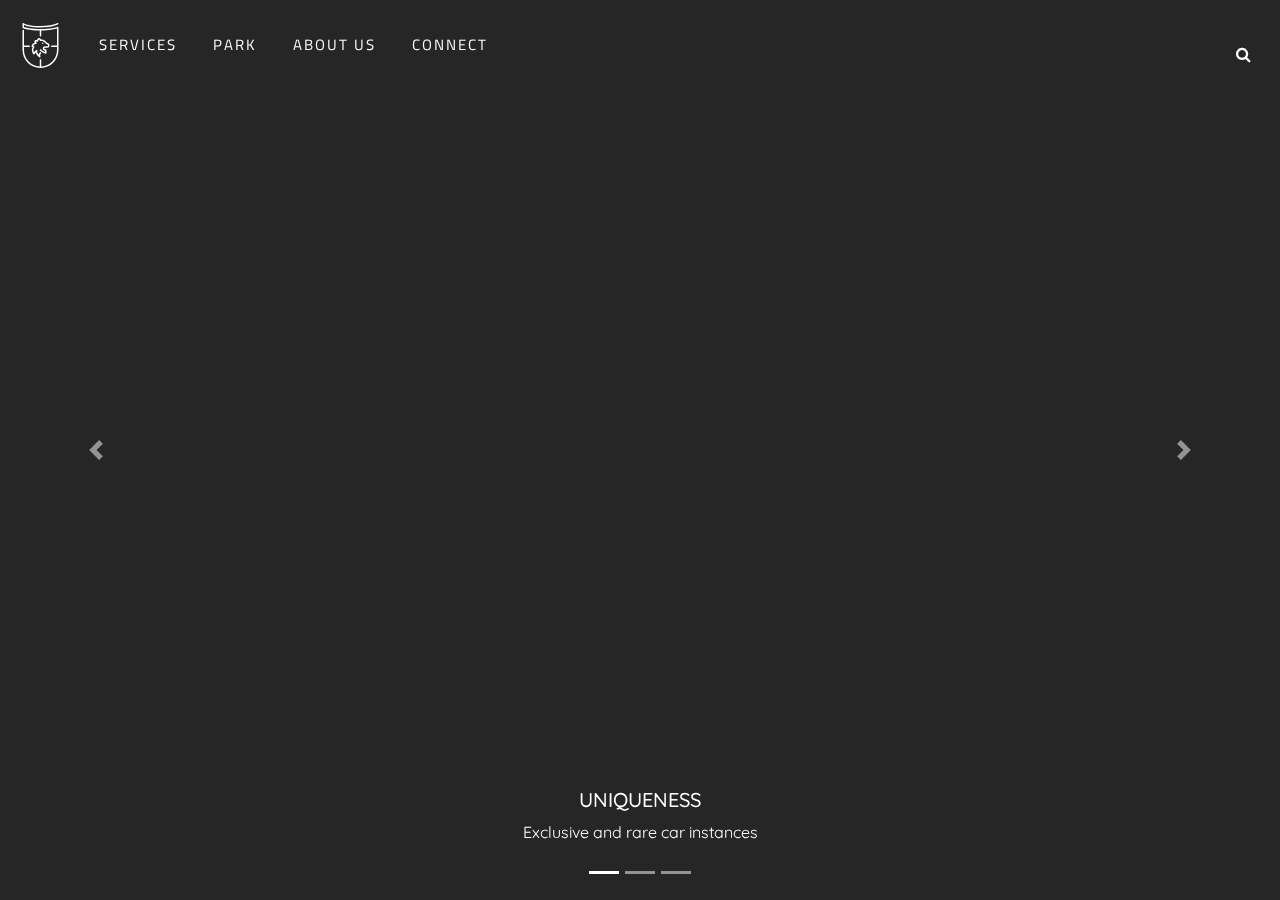
<file: index.html>
<!DOCTYPE html>
<html>
<head>
	
	<link rel="shotcut icon" href="page-icon2.ico" type="image/x-icon">

	<link href="https://stackpath.bootstrapcdn.com/font-awesome/4.7.0/css/font-awesome.min.css" rel="stylesheet">

	<script src="https://code.jquery.com/jquery-3.3.1.slim.min.js"></script>

	<script src="https://cdnjs.cloudflare.com/ajax/libs/popper.js/1.14.6/umd/popper.min.js"></script>

	<link rel="stylesheet" href="https://stackpath.bootstrapcdn.com/bootstrap/4.2.1/css/bootstrap.min.css">

	<script src="https://stackpath.bootstrapcdn.com/bootstrap/4.2.1/js/bootstrap.min.js"></script>

	<link rel="stylesheet" type="text/css" href="style.css">

	<meta charset="utf-8">

	<meta name="viwport" content="width=device-width">

	<script>
		
 	</script>

	<title>Get Started</title>
</head>
<body>
	<div class="top-head">
		<embed src="shield.svg"></embed>
		<ul>
			<a href="serv.index.html"><li>Services</li></a>
			<a href="park.index.html"><li>Park</li></a>
			<a href="about.index.html"><li>About us</li></a>
			<a href="conn.index.html"><li>Connect</li></a>
		</ul>
	</div>
	<div class="top-head-search">
	<form>
		<div class="search-box">
			<input type="text" class="search-txt" placeholder="Type to search">
			<a href="#"><div class="search-btn">
				<i class="fa fa-search"></i>
			</div></a>
		</div>
	</form>
	</div>
	<div class="slider">
	 <div id="carouselExampleIndicators" class="carousel slide" data-ride="carousel">
	  <ol class="carousel-indicators">
	    <li data-target="#carouselExampleIndicators" data-slide-to="0" class="active"></li>
	    <li data-target="#carouselExampleIndicators" data-slide-to="1"></li>
	    <li data-target="#carouselExampleIndicators" data-slide-to="2"></li>
	  </ol>
	  <div class="carousel-inner">
	    <div class="carousel-item active">
	      <div class="d-block w-100 photo1">
	      </div>
	    <div class="carousel-caption d-none d-md-block">
		   <h5>uniqueness</h5>
		   <p>Exclusive and rare car instances</p>
		</div>
	    </div>
	    <div class="carousel-item">
	      <div class="d-block w-100 photo2">
	      </div>
	      <div class="carousel-caption d-none d-md-block">
		   <h5>quality</h5>
		   <p>Fast service and reliable guarantees</p>
		</div>
	    </div>
	    <div class="carousel-item">
	      <div class="d-block w-100 photo3">
	      </div>
	      <div class="carousel-caption d-none d-md-block">
		   <h5>wide range</h5>
		   <p>The biggest car park in the United States of America</p>
		</div>
	    </div>
	  </div>
	  <a class="carousel-control-prev" href="#carouselExampleIndicators" role="button" data-slide="prev">
	    <span class="carousel-control-prev-icon" aria-hidden="true"></span>
	    <span class="sr-only">Previous</span>
	  </a>
	  <a class="carousel-control-next" href="#carouselExampleIndicators" role="button" data-slide="next">
	    <span class="carousel-control-next-icon" aria-hidden="true"></span>
	    <span class="sr-only">Next</span>
	  </a>
	</div>
</div>
</body>
</html>
</file>
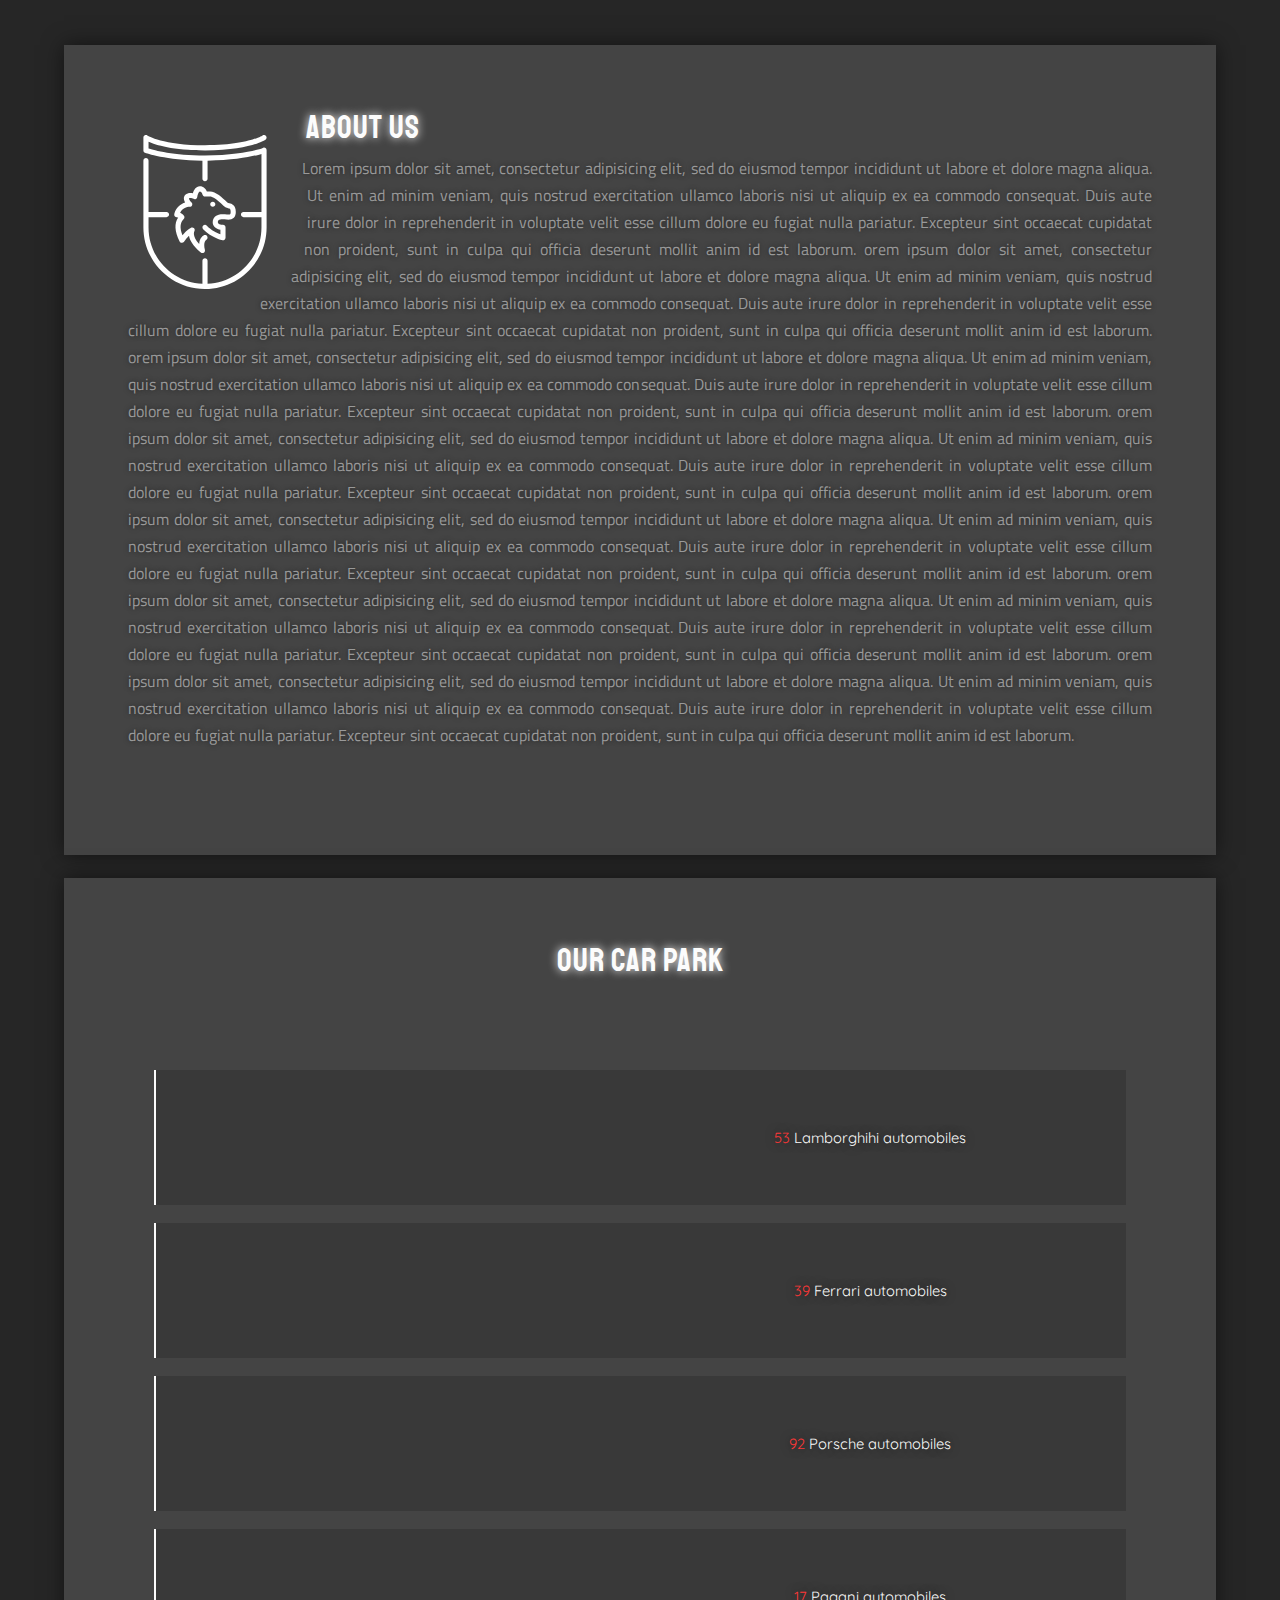
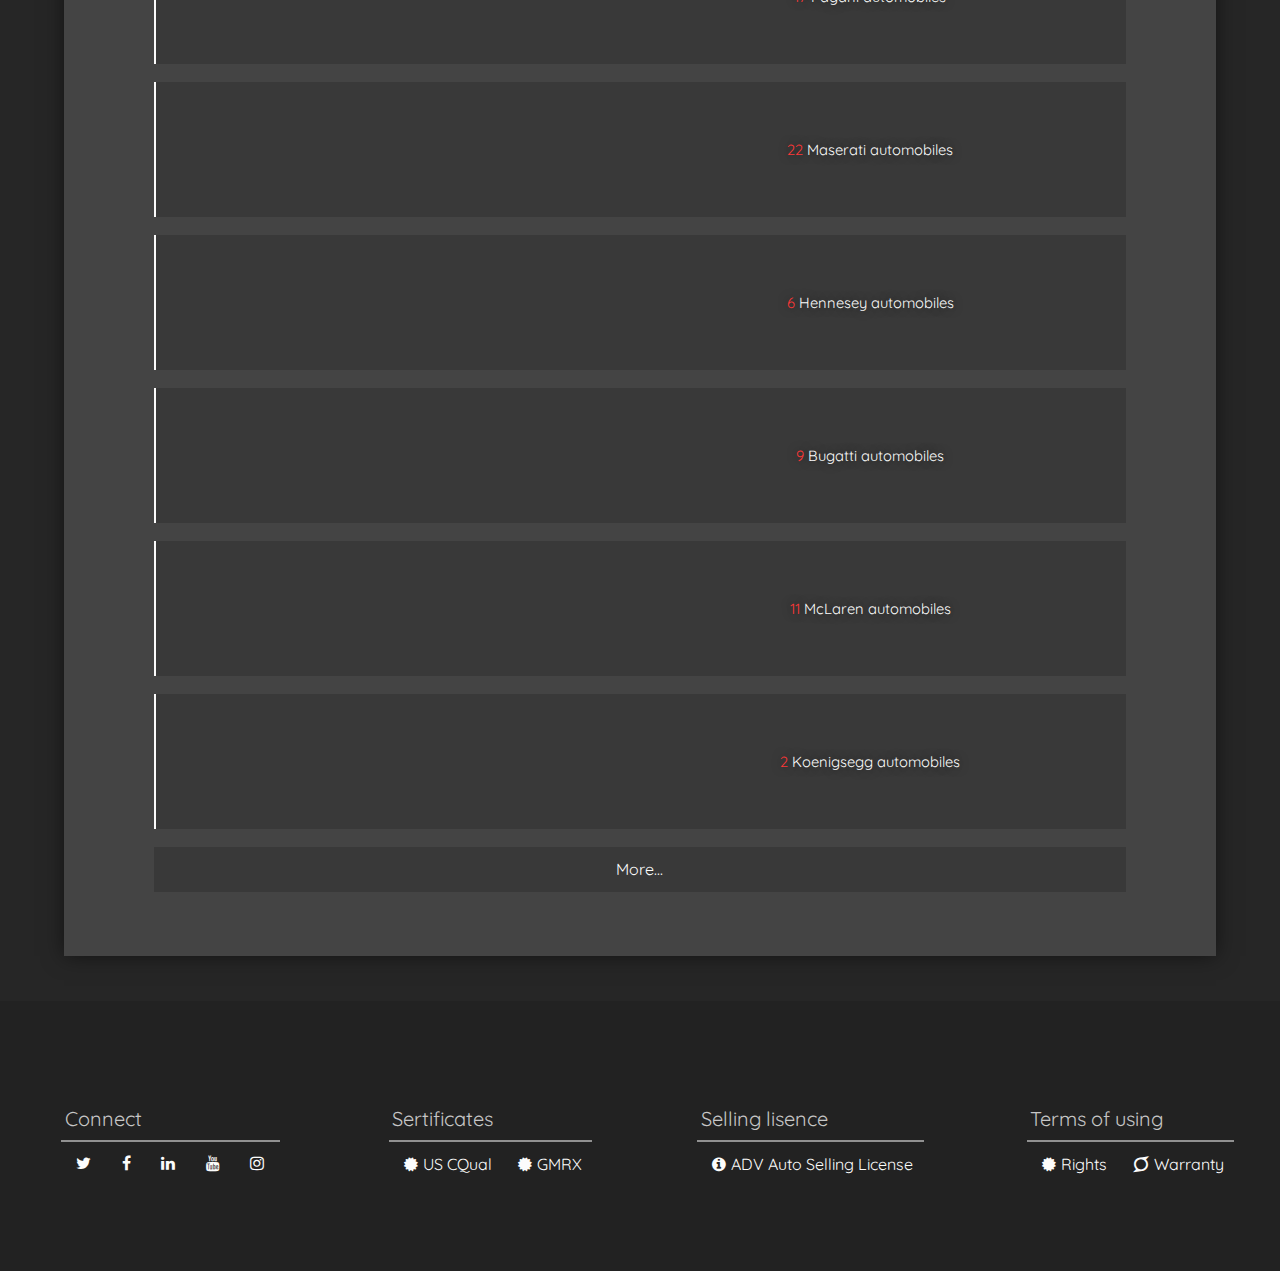
<file: about.index.html>
<!DOCTYPE html>
<html>
<head>
	
	<link rel="shotcut icon" href="page-icon2.ico" type="image/x-icon">

	<link href="https://stackpath.bootstrapcdn.com/font-awesome/4.7.0/css/font-awesome.min.css" rel="stylesheet">

	<script src="https://code.jquery.com/jquery-3.3.1.slim.min.js"></script>

	<script src="https://cdnjs.cloudflare.com/ajax/libs/popper.js/1.14.6/umd/popper.min.js"></script>

	<link rel="stylesheet" href="https://stackpath.bootstrapcdn.com/bootstrap/4.2.1/css/bootstrap.min.css">

	<script src="https://stackpath.bootstrapcdn.com/bootstrap/4.2.1/js/bootstrap.min.js"></script>

	<link rel="stylesheet" type="text/css" href="style.css">

	<meta charset="utf-8">

	<meta name="viwport" content="width=device-width">

	<script>
		
 	</script>

	<title>About Us</title>
</head>
<body>
	<div class="info-content-container">
		<div class="info-content">
			<embed src="shield.svg">
				<h2>About us</h2>
				<article>Lorem ipsum dolor sit amet, consectetur adipisicing elit, sed do eiusmod
				tempor incididunt ut labore et dolore magna aliqua. Ut enim ad minim veniam,
				quis nostrud exercitation ullamco laboris nisi ut aliquip ex ea commodo
				consequat. Duis aute irure dolor in reprehenderit in voluptate velit esse
				cillum dolore eu fugiat nulla pariatur. Excepteur sint occaecat cupidatat non
				proident, sunt in culpa qui officia deserunt mollit anim id est laborum.
			orem ipsum dolor sit amet, consectetur adipisicing elit, sed do eiusmod
				tempor incididunt ut labore et dolore magna aliqua. Ut enim ad minim veniam,
				quis nostrud exercitation ullamco laboris nisi ut aliquip ex ea commodo
				consequat. Duis aute irure dolor in reprehenderit in voluptate velit esse
				cillum dolore eu fugiat nulla pariatur. Excepteur sint occaecat cupidatat non
				proident, sunt in culpa qui officia deserunt mollit anim id est laborum.
			orem ipsum dolor sit amet, consectetur adipisicing elit, sed do eiusmod
				tempor incididunt ut labore et dolore magna aliqua. Ut enim ad minim veniam,
				quis nostrud exercitation ullamco laboris nisi ut aliquip ex ea commodo
				consequat. Duis aute irure dolor in reprehenderit in voluptate velit esse
				cillum dolore eu fugiat nulla pariatur. Excepteur sint occaecat cupidatat non
				proident, sunt in culpa qui officia deserunt mollit anim id est laborum.
			orem ipsum dolor sit amet, consectetur adipisicing elit, sed do eiusmod
				tempor incididunt ut labore et dolore magna aliqua. Ut enim ad minim veniam,
				quis nostrud exercitation ullamco laboris nisi ut aliquip ex ea commodo
				consequat. Duis aute irure dolor in reprehenderit in voluptate velit esse
				cillum dolore eu fugiat nulla pariatur. Excepteur sint occaecat cupidatat non
				proident, sunt in culpa qui officia deserunt mollit anim id est laborum.
			orem ipsum dolor sit amet, consectetur adipisicing elit, sed do eiusmod
				tempor incididunt ut labore et dolore magna aliqua. Ut enim ad minim veniam,
				quis nostrud exercitation ullamco laboris nisi ut aliquip ex ea commodo
				consequat. Duis aute irure dolor in reprehenderit in voluptate velit esse
				cillum dolore eu fugiat nulla pariatur. Excepteur sint occaecat cupidatat non
				proident, sunt in culpa qui officia deserunt mollit anim id est laborum.
			orem ipsum dolor sit amet, consectetur adipisicing elit, sed do eiusmod
				tempor incididunt ut labore et dolore magna aliqua. Ut enim ad minim veniam,
				quis nostrud exercitation ullamco laboris nisi ut aliquip ex ea commodo
				consequat. Duis aute irure dolor in reprehenderit in voluptate velit esse
				cillum dolore eu fugiat nulla pariatur. Excepteur sint occaecat cupidatat non
				proident, sunt in culpa qui officia deserunt mollit anim id est laborum.
			orem ipsum dolor sit amet, consectetur adipisicing elit, sed do eiusmod
				tempor incididunt ut labore et dolore magna aliqua. Ut enim ad minim veniam,
				quis nostrud exercitation ullamco laboris nisi ut aliquip ex ea commodo
				consequat. Duis aute irure dolor in reprehenderit in voluptate velit esse
				cillum dolore eu fugiat nulla pariatur. Excepteur sint occaecat cupidatat non
				proident, sunt in culpa qui officia deserunt mollit anim id est laborum.</article>
		</div>
		<div class="info-content2">
			<h2>Our car park</h2>
			<div class="brand-card first-brand-card">
				<div class="inner-brand-car">
					<div class="emblem first-emblem"></div>
					<div class="phrase">
						<span class="amount">53</span>
						<span class="words">Lamborghihi automobiles</span>
					</div>
				</div>
			</div>
			<div class="brand-card">
				<div class="inner-brand-car">
					<div class="emblem second-emblem"></div>
					<div class="phrase">
					<span class="amount">39</span>
						<span class="words">Ferrari automobiles</span>
					</div>
				</div>
			</div>
			<div class="brand-card">
				<div class="inner-brand-car">
					<div class="emblem third-emblem"></div>
					<div class="phrase">
						<span class="amount">92</span>
						<span class="words">Porsche automobiles</span>
					</div>
				</div>
			</div>
			<div class="brand-card">
				<div class="inner-brand-car">
					<div class="emblem fourth-emblem"></div>
					<div class="phrase">
						<span class="amount">17</span>
						<span class="words">Pagani automobiles</span>
					</div>
				</div>
			</div>
			<div class="brand-card">
				<div class="inner-brand-car">
					<div class="emblem fifth-emblem"></div>
					<div class="phrase">
						<span class="amount">22</span>
						<span class="words">Maserati automobiles</span>
					</div>
				</div>
			</div>
			<div class="brand-card">
				<div class="inner-brand-car">
					<div class="emblem sixth-emblem"></div>
					<div class="phrase">
						<span class="amount">6</span>
						<span class="words">Hennesey automobiles</span>
					</div>
				</div>
			</div>
			<div class="brand-card">
				<div class="inner-brand-car">
					<div class="emblem seventh-emblem"></div>
					<div class="phrase">
						<span class="amount">9</span>
						<span class="words">Bugatti automobiles</span>
					</div>
				</div>
			</div>
			<div class="brand-card">
				<div class="inner-brand-car">
					<div class="emblem eighth-emblem"></div>
					<div class="phrase">
						<span class="amount">11</span>
						<span class="words">McLaren automobiles</span>
					</div>
				</div>
			</div>
			<div class="brand-card">
				<div class="inner-brand-car">
					<div class="emblem nineth-emblem"></div>
					<div class="phrase">
						<span class="amount">2</span>
						<span class="words">Koenigsegg automobiles</span>
					</div>
				</div>
			</div>
			<div class="view-more-brands">
				More...
			</div>
		</div>
	</div>
	<div class="footer">
		<div class="first-section">
			<div class="inner-section">
				<h5>Connect</h5>
				<ul>
					<li><i class="fa fa-twitter"></i></li>
					<li><i class="fa fa-facebook"></i></li>
					<li><i class="fa fa-linkedin"></i></li>
					<li><i class="fa fa-youtube"></i></li>
					<li><i class="fa fa-instagram"></i></li>
				</ul>
			</div>
		</div>
		<div class="second-section">
			<div class="inner-section">
				<h5>Sertificates</h5>
				<ul>
					<li><i class="fa fa-certificate"></i><span>US CQual</span></li>
					<li><i class="fa fa-certificate"></i><span>GMRX</span></li>
				</ul>
			</div>
		</div>
		<div class="third-section">
			<div class="inner-section">
				<h5>Selling lisence</h5>
				<ul>
					<li><i class="fa fa-info-circle"></i><span>ADV Auto Selling License</span></li>
				</ul>
			</div>
		</div>
		<div class="fourth-section">
			<div class="inner-section">
				<h5>Terms of using</h5>
				<ul>
					<li><i class="fa fa-certificate"></i><span>Rights</span></li>
					<li><i class="fa fa-superpowers"></i><span>Warranty</span></li>
				</ul>
			</div>
		</div>
	</div>
</body>
</html>
</file>
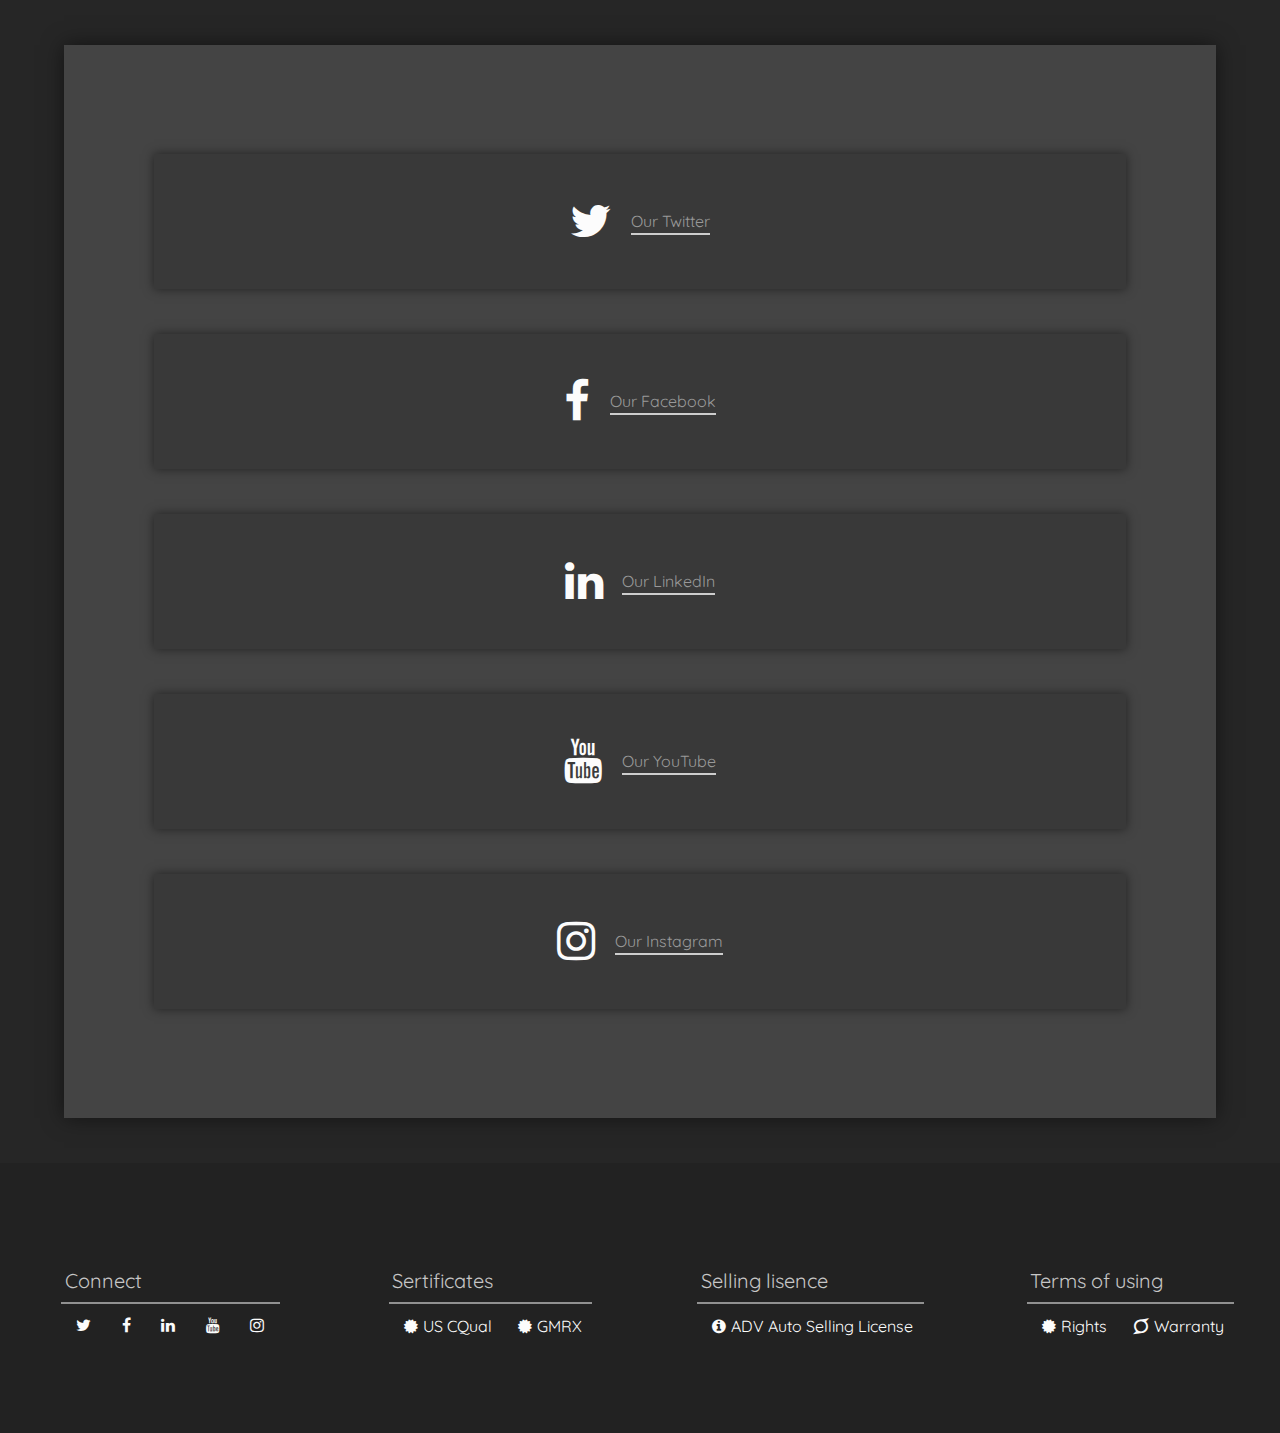
<file: conn.index.html>
<!DOCTYPE html>
<html>
<head>
		
	<link rel="shotcut icon" href="page-icon2.ico" type="image/x-icon">

	<link href="https://stackpath.bootstrapcdn.com/font-awesome/4.7.0/css/font-awesome.min.css" rel="stylesheet">

	<script src="https://code.jquery.com/jquery-3.3.1.slim.min.js"></script>

	<script src="https://cdnjs.cloudflare.com/ajax/libs/popper.js/1.14.6/umd/popper.min.js"></script>

	<link rel="stylesheet" href="https://stackpath.bootstrapcdn.com/bootstrap/4.2.1/css/bootstrap.min.css">

	<script src="https://stackpath.bootstrapcdn.com/bootstrap/4.2.1/js/bootstrap.min.js"></script>

	<link rel="stylesheet" type="text/css" href="style.css">

	<meta charset="utf-8">

	<meta name="viwport" content="width=device-width">

	<script>
		
 	</script>

	<title>Connect</title>
</head>
<body>
	<div class="contacts-content-container">
		<div class="contacts-content">
			<div class="contact-card">
				<i class="fa fa-twitter"></i>
				<span>Our Twitter</span>
			</div>
			<div class="contact-card">
				<i class="fa fa-facebook"></i>
				<span>Our Facebook</span>
			</div>
			<div class="contact-card">
				<i class="fa fa-linkedin"></i>
				<span>Our LinkedIn</span>
			</div>
			<div class="contact-card">
				<i class="fa fa-youtube"></i>
				<span>Our YouTube</span>
			</div>
			<div class="contact-card contact-card-last">
				<i class="fa fa-instagram"></i>
				<span>Our Instagram</span>
			</div>
		</div>
	</div>
	<div class="footer">
		<div class="first-section">
			<div class="inner-section">
				<h5>Connect</h5>
				<ul>
					<li><i class="fa fa-twitter"></i></li>
					<li><i class="fa fa-facebook"></i></li>
					<li><i class="fa fa-linkedin"></i></li>
					<li><i class="fa fa-youtube"></i></li>
					<li><i class="fa fa-instagram"></i></li>
				</ul>
			</div>
		</div>
		<div class="second-section">
			<div class="inner-section">
				<h5>Sertificates</h5>
				<ul>
					<li><i class="fa fa-certificate"></i><span>US CQual</span></li>
					<li><i class="fa fa-certificate"></i><span>GMRX</span></li>
				</ul>
			</div>
		</div>
		<div class="third-section">
			<div class="inner-section">
				<h5>Selling lisence</h5>
				<ul>
					<li><i class="fa fa-info-circle"></i><span>ADV Auto Selling License</span></li>
				</ul>
			</div>
		</div>
		<div class="fourth-section">
			<div class="inner-section">
				<h5>Terms of using</h5>
				<ul>
					<li><i class="fa fa-certificate"></i><span>Rights</span></li>
					<li><i class="fa fa-superpowers"></i><span>Warranty</span></li>
				</ul>
			</div>
		</div>
	</div>
</body>
</html>
</file>
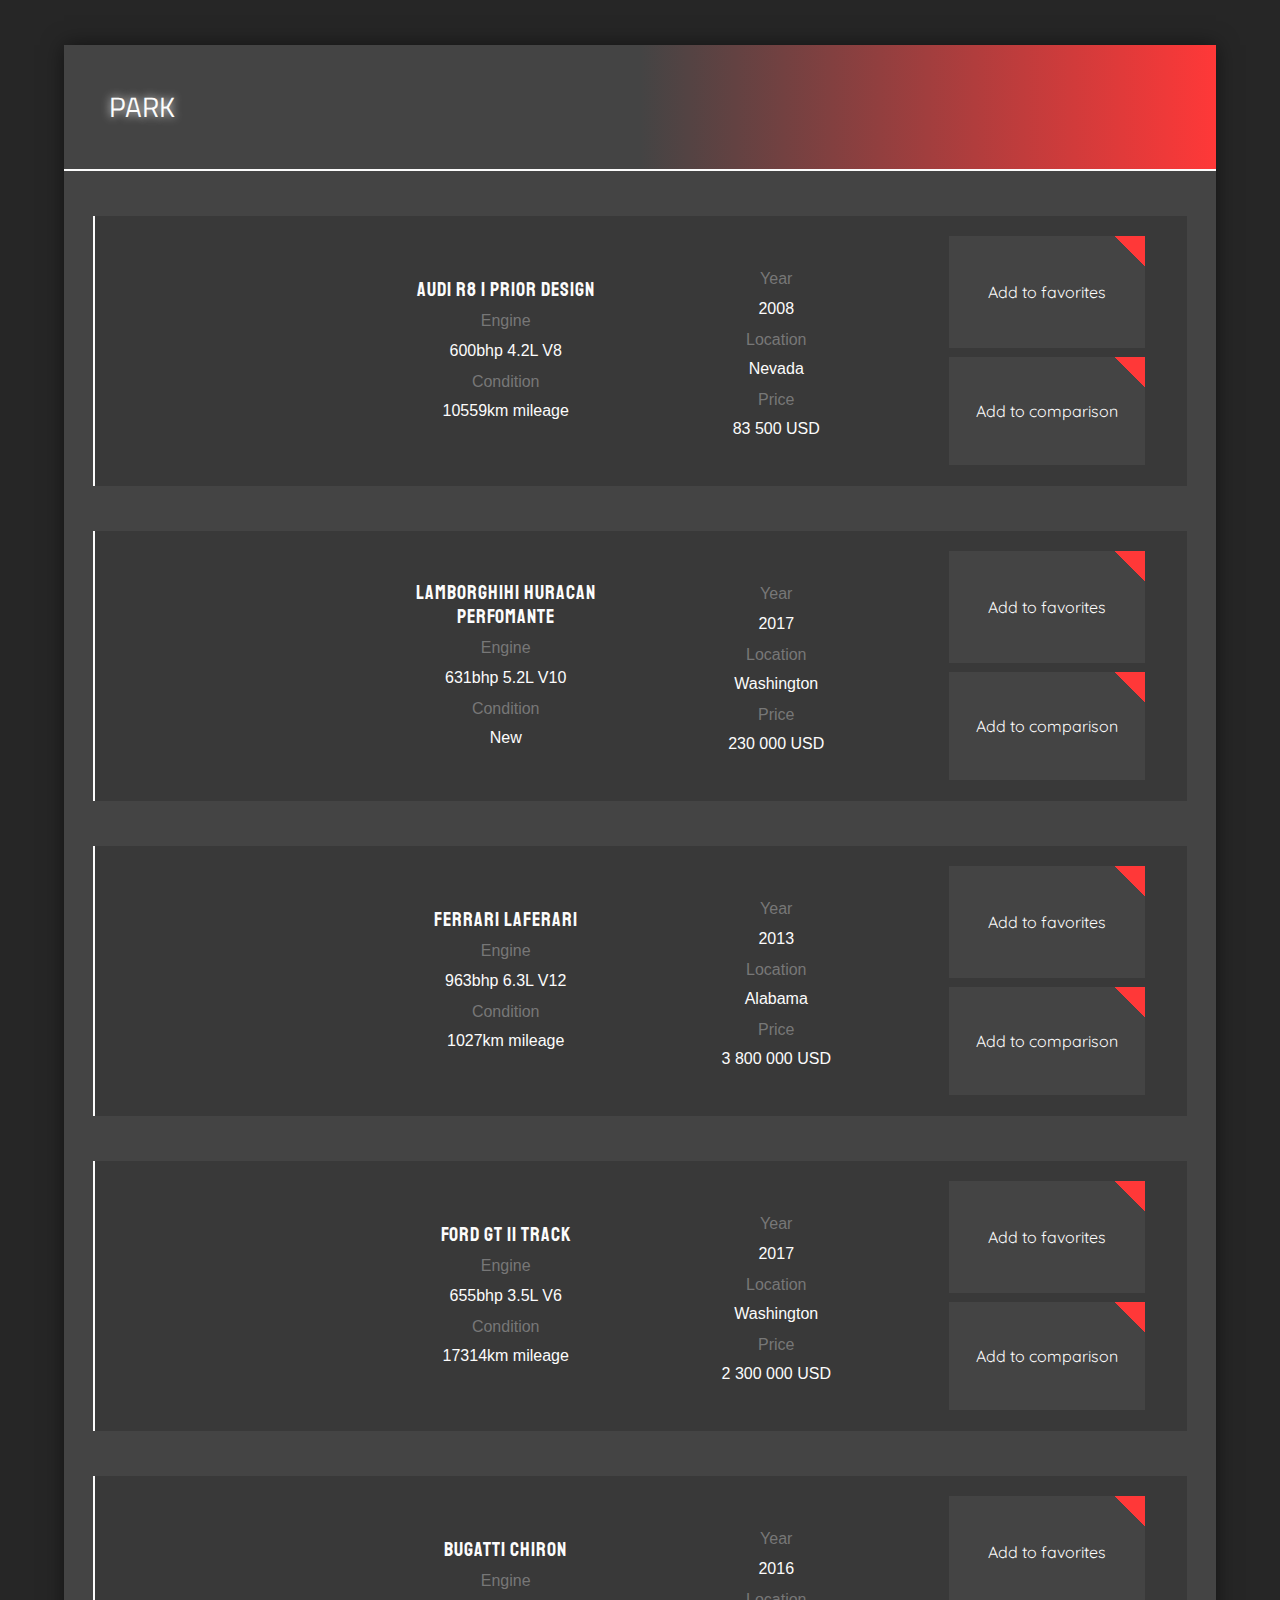
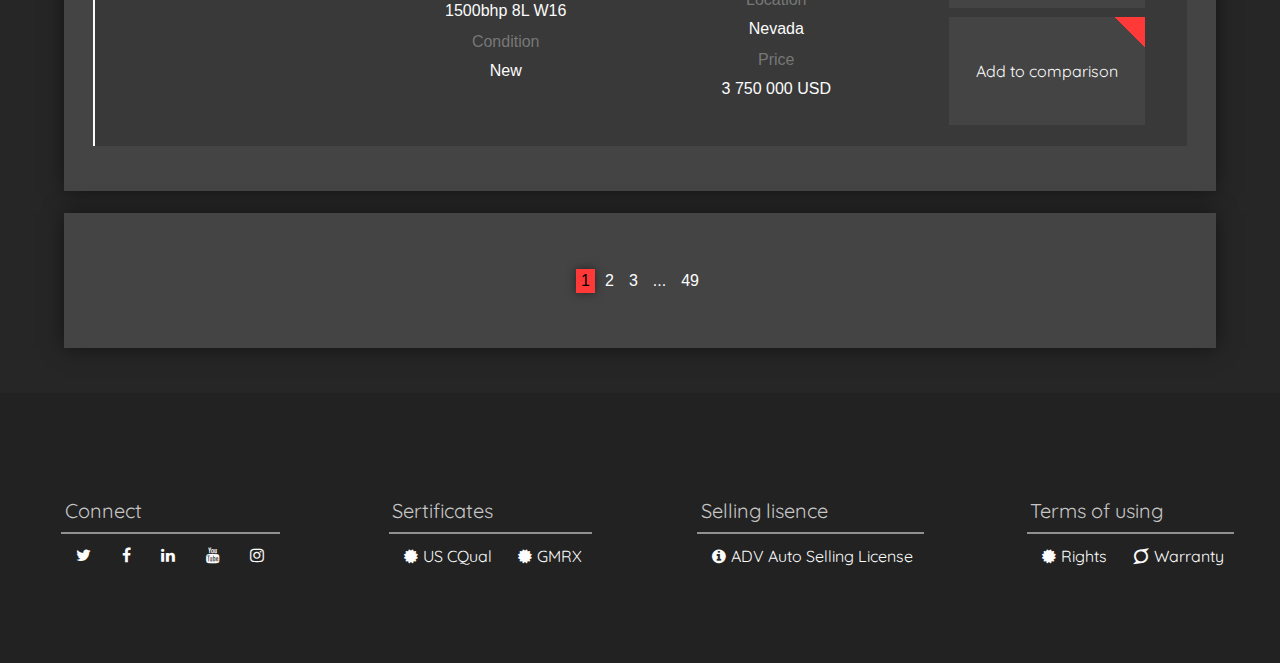
<file: park.index.html>
<!DOCTYPE html>
<html>
<head>

	<link rel="shotcut icon" href="page-icon2.ico" type="image/x-icon">

	<link href="https://stackpath.bootstrapcdn.com/font-awesome/4.7.0/css/font-awesome.min.css" rel="stylesheet">

	<script src="https://code.jquery.com/jquery-3.3.1.slim.min.js"></script>

	<script src="https://cdnjs.cloudflare.com/ajax/libs/popper.js/1.14.6/umd/popper.min.js"></script>

	<link rel="stylesheet" href="https://stackpath.bootstrapcdn.com/bootstrap/4.2.1/css/bootstrap.min.css">

	<script src="https://stackpath.bootstrapcdn.com/bootstrap/4.2.1/js/bootstrap.min.js"></script>

	<link rel="stylesheet" type="text/css" href="style.css">

	<meta charset="utf-8">

	<meta name="viwport" content="width=device-width">

	<script>
		
 	</script>

	<title>Our Park</title>
</head>
<body>
	<div class="park-content-container">
		<div class="park-content">
			<h3>Park</h3>
			<div class="park-card">
				<div class="inner-park-card">
					<div class="photocard1"></div>
					<div class="characteristics">
						<div class="inner-characteristics">
							<h5>Audi R8 I Prior Design</h5>
							<h6>Engine</h6>
							<span>600bhp 4.2L V8</span>
							<h6>Condition</h6>
							<span>10559km mileage</span>
						</div>
					</div>
					<div class="price">
						<div class="inner-price">
							<h6>Year</h6>
							<span>2008</span>
							<h6>Location</h6>
							<span>Nevada</span>
							<h6>Price</h6>
							<span class="price-number">83 500 USD</span>
						</div>
					</div>
					<div class="button-block">
						<div class="inner-button-block">
							<span class="like">Add to favorites</span>
							<span class="comparison">Add to comparison</span>
						</div>
					</div>
				</div>
			</div>
			<div class="park-card">
				<div class="inner-park-card">
					<div class="photocard2"></div>
					<div class="characteristics">
						<div class="inner-characteristics">
							<h5>Lamborghihi Huracan Perfomante</h5>
							<h6>Engine</h6>
							<span>631bhp 5.2L V10</span>
							<h6>Condition</h6>
							<span>New</span>
						</div>
					</div>
					<div class="price">
						<div class="inner-price">
							<h6>Year</h6>
							<span>2017</span>
							<h6>Location</h6>
							<span>Washington</span>
							<h6>Price</h6>
							<span class="price-number">230 000 USD</span>
						</div>
					</div>
					<div class="button-block">
						<div class="inner-button-block">
							<span class="like">Add to favorites</span>
							<span class="comparison">Add to comparison</span>
						</div>
					</div>
				</div>
			</div>
			<div class="park-card">
				<div class="inner-park-card">
					<div class="photocard3"></div>
					<div class="characteristics">
						<div class="inner-characteristics">
							<h5>Ferrari LaFerari</h5>
							<h6>Engine</h6>
							<span>963bhp 6.3L V12</span>
							<h6>Condition</h6>
							<span>1027km mileage</span>
						</div>
					</div>
					<div class="price">
						<div class="inner-price">
							<h6>Year</h6>
							<span>2013</span>
							<h6>Location</h6>
							<span>Alabama</span>
							<h6>Price</h6>
							<span class="price-number">3 800 000 USD</span>
						</div>
					</div>
					<div class="button-block">
						<div class="inner-button-block">
							<span class="like">Add to favorites</span>
							<span class="comparison">Add to comparison</span>
						</div>
					</div>
				</div>
			</div>
			<div class="park-card">
				<div class="inner-park-card">
					<div class="photocard4"></div>
					<div class="characteristics">
						<div class="inner-characteristics">
							<h5>Ford GT II Track</h5>
							<h6>Engine</h6>
							<span>655bhp 3.5L V6</span>
							<h6>Condition</h6>
							<span>17314km mileage</span>
						</div>
					</div>
					<div class="price">
						<div class="inner-price">
							<h6>Year</h6>
							<span>2017</span>
							<h6>Location</h6>
							<span>Washington</span>
							<h6>Price</h6>
							<span class="price-number">2 300 000 USD</span>
						</div>
					</div>
					<div class="button-block">
						<div class="inner-button-block">
							<span class="like">Add to favorites</span>
							<span class="comparison">Add to comparison</span>
						</div>
					</div>
				</div>
			</div>
			<div class="park-card last-card">
				<div class="inner-park-card">
					<div class="photocard5"></div>
					<div class="characteristics">
						<div class="inner-characteristics">
							<h5>Bugatti Chiron</h5>
							<h6>Engine</h6>
							<span>1500bhp 8L W16</span>
							<h6>Condition</h6>
							<span>New</span>
						</div>
					</div>
					<div class="price">
						<div class="inner-price">
							<h6>Year</h6>
							<span>2016</span>
							<h6>Location</h6>
							<span>Nevada</span>
							<h6>Price</h6>
							<span class="price-number">3 750 000 USD</span>
						</div>
					</div>
					<div class="button-block">
						<div class="inner-button-block">
							<span class="like">Add to favorites</span>
							<span class="comparison">Add to comparison</span>
						</div>
					</div>
				</div>
			</div>
		</div>
		<div class="bottom-nav-menu">
			<ul>
				<li><span class="nav-number active-number">1</span></li>
				<li><span class="nav-number">2</span></li>
				<li><span class="nav-number">3</span></li>
				<li><span class="nav-number">...</span></li>
				<li><span class="nav-number">49</span></li>
			</ul>
		</div>
	</div>
	<div class="footer">
		<div class="first-section">
			<div class="inner-section">
				<h5>Connect</h5>
				<ul>
					<li><i class="fa fa-twitter"></i></li>
					<li><i class="fa fa-facebook"></i></li>
					<li><i class="fa fa-linkedin"></i></li>
					<li><i class="fa fa-youtube"></i></li>
					<li><i class="fa fa-instagram"></i></li>
				</ul>
			</div>
		</div>
		<div class="second-section">
			<div class="inner-section">
				<h5>Sertificates</h5>
				<ul>
					<li><i class="fa fa-certificate"></i><span>US CQual</span></li>
					<li><i class="fa fa-certificate"></i><span>GMRX</span></li>
				</ul>
			</div>
		</div>
		<div class="third-section">
			<div class="inner-section">
				<h5>Selling lisence</h5>
				<ul>
					<li><i class="fa fa-info-circle"></i><span>ADV Auto Selling License</span></li>
				</ul>
			</div>
		</div>
		<div class="fourth-section">
			<div class="inner-section">
				<h5>Terms of using</h5>
				<ul>
					<li><i class="fa fa-certificate"></i><span>Rights</span></li>
					<li><i class="fa fa-superpowers"></i><span>Warranty</span></li>
				</ul>
			</div>
		</div>
	</div>
</body>
</html>
</file>
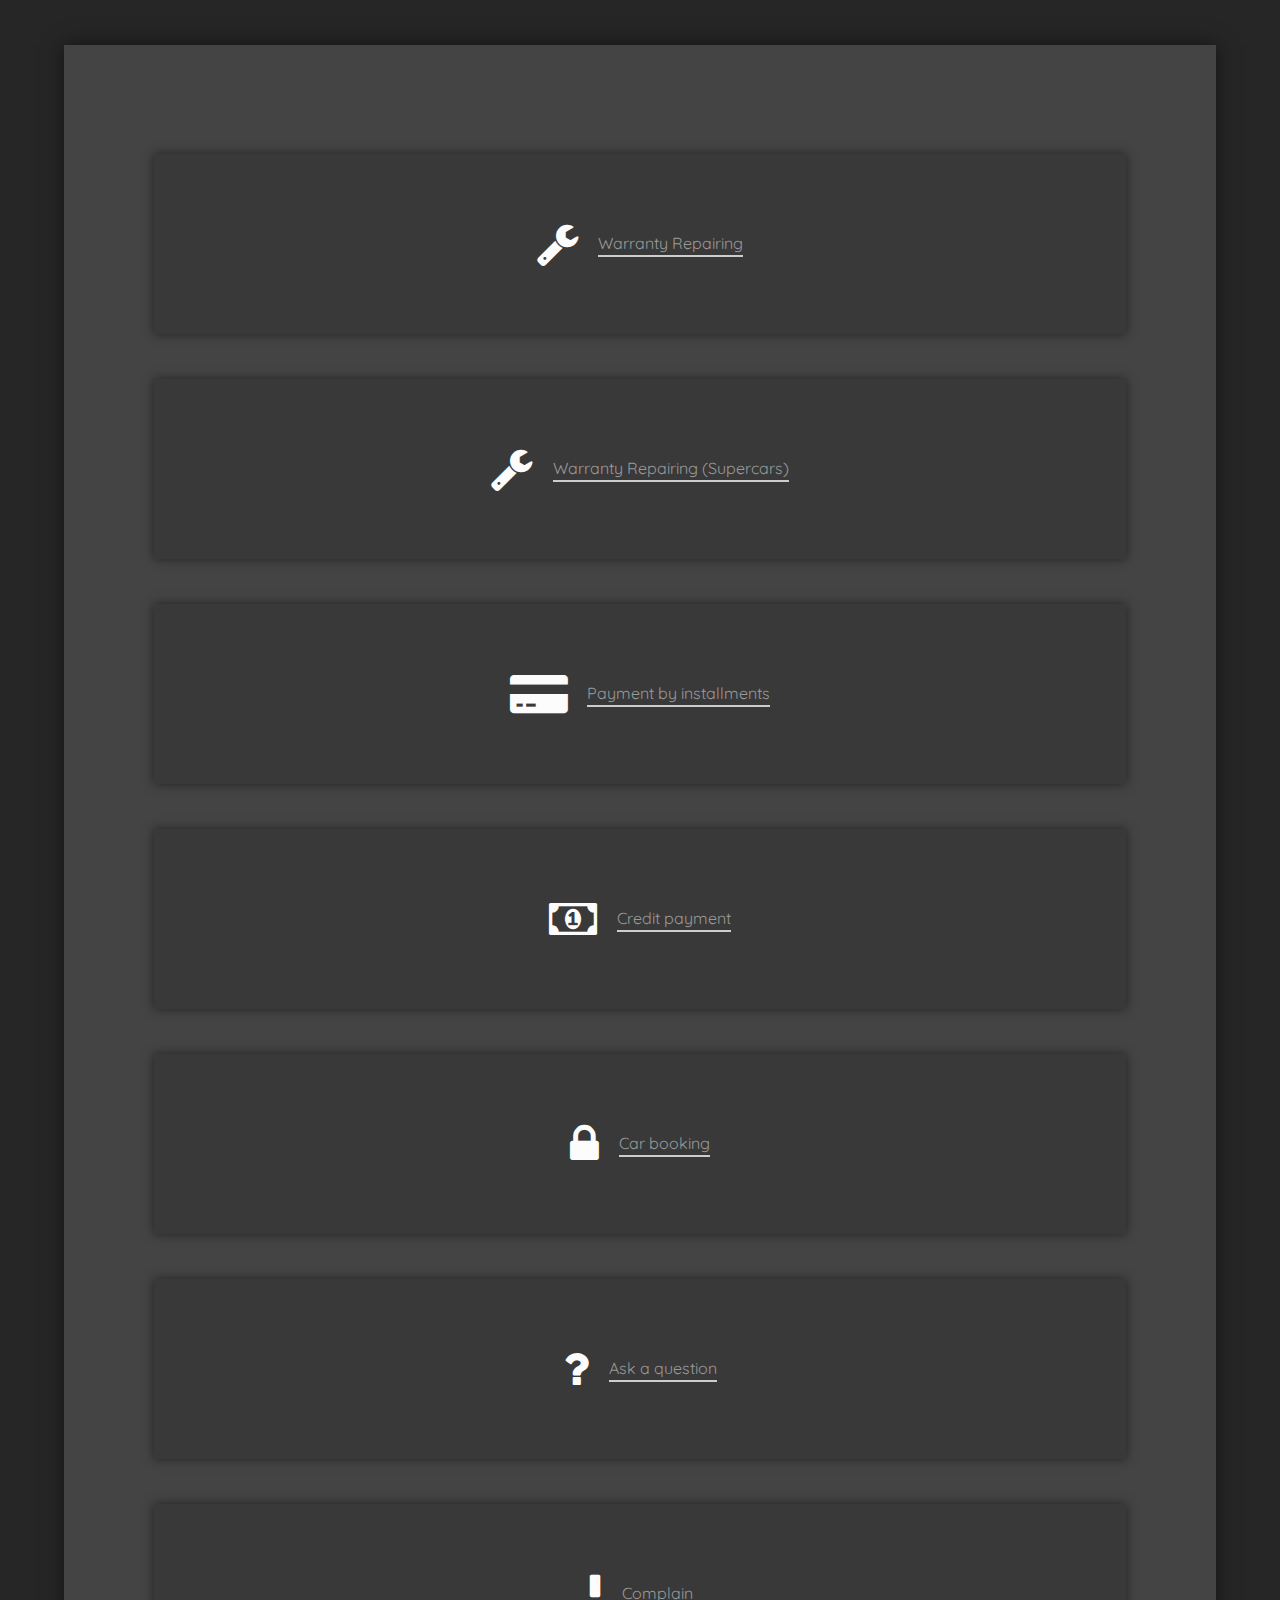
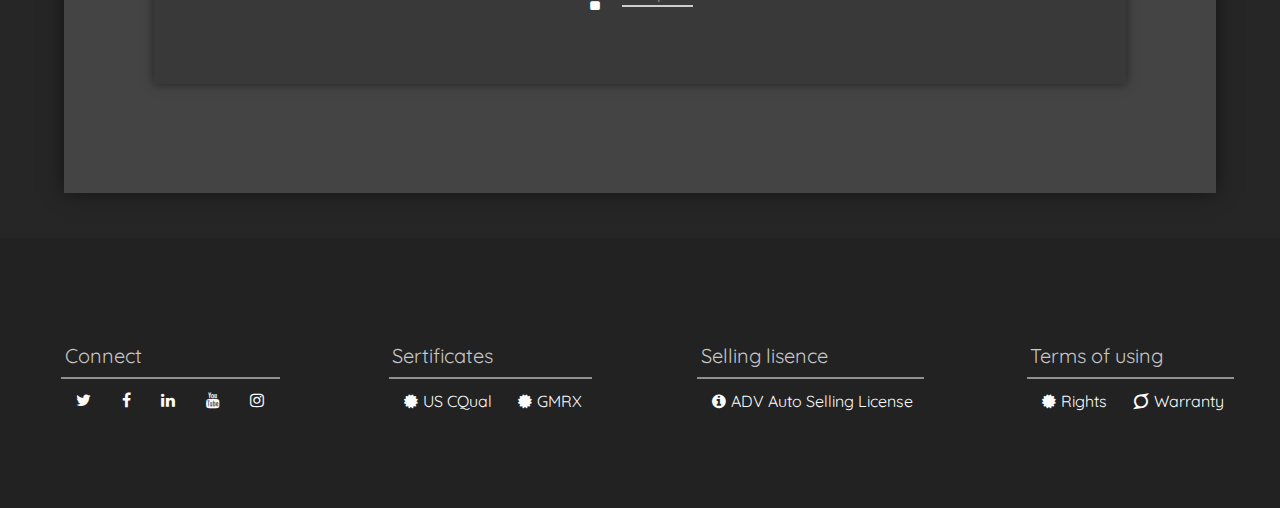
<file: serv.index.html>
<!DOCTYPE html>
<html>
<head>
		
	<link rel="shotcut icon" href="page-icon2.ico" type="image/x-icon">

	<link href="https://stackpath.bootstrapcdn.com/font-awesome/4.7.0/css/font-awesome.min.css" rel="stylesheet">

	<script src="https://code.jquery.com/jquery-3.3.1.slim.min.js"></script>

	<script src="https://cdnjs.cloudflare.com/ajax/libs/popper.js/1.14.6/umd/popper.min.js"></script>

	<link rel="stylesheet" href="https://stackpath.bootstrapcdn.com/bootstrap/4.2.1/css/bootstrap.min.css">

	<script src="https://stackpath.bootstrapcdn.com/bootstrap/4.2.1/js/bootstrap.min.js"></script>

	<link rel="stylesheet" type="text/css" href="style.css">

	<meta charset="utf-8">

	<meta name="viwport" content="width=device-width">

	<script>
		
 	</script>

	<title>Services</title>
</head>
<body>
	<div class="services-content-container">
		<div class="services-content">
			<div class="services-card"><i class="fa fa-wrench"></i>
				<span>Warranty Repairing</span>
			</div>
			<div class="services-card"><i class="fa fa-wrench"></i>
				<span>Warranty Repairing (Supercars)</span>
			</div>
			<div class="services-card"><i class="fa fa-credit-card-alt"></i>
				<span>Payment by installments</span></div>
			<div class="services-card"><i class="fa fa-money"></i>
				<span>Credit payment</span>
			</div>
			<div class="services-card services-card-last"><i class="fa fa-lock"></i>
				<span>Car booking</span>
			</div>
			<div class="services-card services-card-last"><i class="fa fa-question"></i>
				<span>Ask a question</span>
			</div>
			<div class="services-card services-card-last"><i class="fa fa-exclamation"></i>
				<span>Complain</span>
			</div>
		</div>
	</div>
	<div class="footer">
		<div class="first-section">
			<div class="inner-section">
				<h5>Connect</h5>
				<ul>
					<li><i class="fa fa-twitter"></i></li>
					<li><i class="fa fa-facebook"></i></li>
					<li><i class="fa fa-linkedin"></i></li>
					<li><i class="fa fa-youtube"></i></li>
					<li><i class="fa fa-instagram"></i></li>
				</ul>
			</div>
		</div>
		<div class="second-section">
			<div class="inner-section">
				<h5>Sertificates</h5>
				<ul>
					<li><i class="fa fa-certificate"></i><span>US CQual</span></li>
					<li><i class="fa fa-certificate"></i><span>GMRX</span></li>
				</ul>
			</div>
		</div>
		<div class="third-section">
			<div class="inner-section">
				<h5>Selling lisence</h5>
				<ul>
					<li><i class="fa fa-info-circle"></i><span>ADV Auto Selling License</span></li>
				</ul>
			</div>
		</div>
		<div class="fourth-section">
			<div class="inner-section">
				<h5>Terms of using</h5>
				<ul>
					<li><i class="fa fa-certificate"></i><span>Rights</span></li>
					<li><i class="fa fa-superpowers"></i><span>Warranty</span></li>
				</ul>
			</div>
		</div>
	</div>
</body>
</html>
</file>
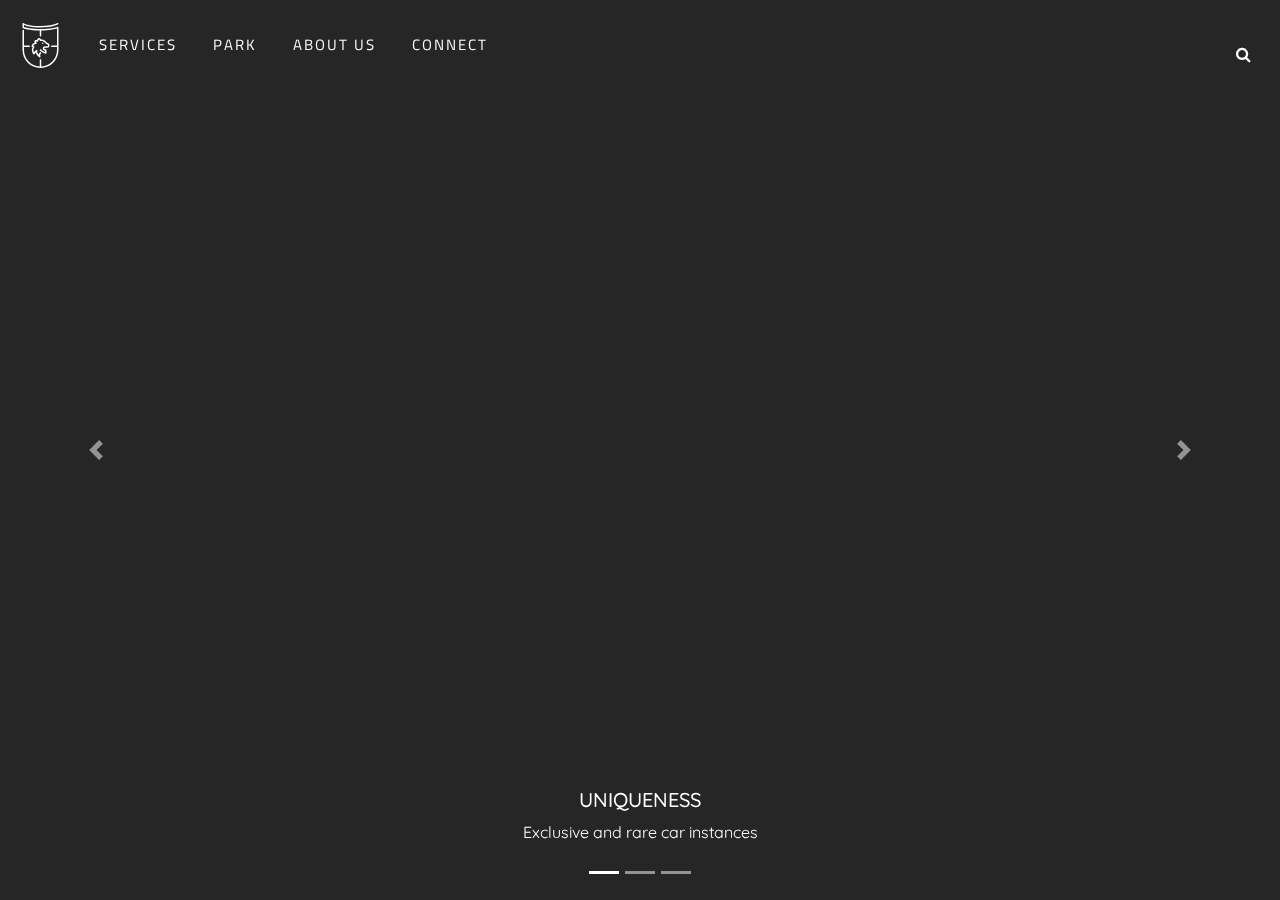
<file: start.index.html>
<!DOCTYPE html>
<html>
<head>
	
	<link rel="shotcut icon" href="page-icon2.ico" type="image/x-icon">

	<link href="https://stackpath.bootstrapcdn.com/font-awesome/4.7.0/css/font-awesome.min.css" rel="stylesheet">

	<script src="https://code.jquery.com/jquery-3.3.1.slim.min.js"></script>

	<script src="https://cdnjs.cloudflare.com/ajax/libs/popper.js/1.14.6/umd/popper.min.js"></script>

	<link rel="stylesheet" href="https://stackpath.bootstrapcdn.com/bootstrap/4.2.1/css/bootstrap.min.css">

	<script src="https://stackpath.bootstrapcdn.com/bootstrap/4.2.1/js/bootstrap.min.js"></script>

	<link rel="stylesheet" type="text/css" href="style.css">

	<meta charset="utf-8">

	<meta name="viwport" content="width=device-width">

	<script>
		
 	</script>

	<title>Get Started</title>
</head>
<body>
	<div class="top-head">
		<embed src="shield.svg"></embed>
		<ul>
			<a href="serv.index.html"><li>Services</li></a>
			<a href="park.index.html"><li>Park</li></a>
			<a href="about.index.html"><li>About us</li></a>
			<a href="conn.index.html"><li>Connect</li></a>
		</ul>
	</div>
	<div class="top-head-search">
	<form>
		<div class="search-box">
			<input type="text" class="search-txt" placeholder="Type to search">
			<a href="#"><div class="search-btn">
				<i class="fa fa-search"></i>
			</div></a>
		</div>
	</form>
	</div>
	<div class="slider">
	 <div id="carouselExampleIndicators" class="carousel slide" data-ride="carousel">
	  <ol class="carousel-indicators">
	    <li data-target="#carouselExampleIndicators" data-slide-to="0" class="active"></li>
	    <li data-target="#carouselExampleIndicators" data-slide-to="1"></li>
	    <li data-target="#carouselExampleIndicators" data-slide-to="2"></li>
	  </ol>
	  <div class="carousel-inner">
	    <div class="carousel-item active">
	      <div class="d-block w-100 photo1">
	      </div>
	    <div class="carousel-caption d-none d-md-block">
		   <h5>uniqueness</h5>
		   <p>Exclusive and rare car instances</p>
		</div>
	    </div>
	    <div class="carousel-item">
	      <div class="d-block w-100 photo2">
	      </div>
	      <div class="carousel-caption d-none d-md-block">
		   <h5>quality</h5>
		   <p>Fast service and reliable guarantees</p>
		</div>
	    </div>
	    <div class="carousel-item">
	      <div class="d-block w-100 photo3">
	      </div>
	      <div class="carousel-caption d-none d-md-block">
		   <h5>wide range</h5>
		   <p>The biggest car park in the United States of America</p>
		</div>
	    </div>
	  </div>
	  <a class="carousel-control-prev" href="#carouselExampleIndicators" role="button" data-slide="prev">
	    <span class="carousel-control-prev-icon" aria-hidden="true"></span>
	    <span class="sr-only">Previous</span>
	  </a>
	  <a class="carousel-control-next" href="#carouselExampleIndicators" role="button" data-slide="next">
	    <span class="carousel-control-next-icon" aria-hidden="true"></span>
	    <span class="sr-only">Next</span>
	  </a>
	</div>
</div>
</body>
</html>
</file>
<file: style.css>
@import url('https://fonts.googleapis.com/css?family=Titillium+Web');
@import url('https://fonts.googleapis.com/css?family=Quicksand');
@import url('https://fonts.googleapis.com/css?family=Staatliches');

body, html{
	margin: 0;
	padding: 0;
	background: #262626;
}

a{
	text-decoration-style: none;
	text-decoration: none;
}

.top-head{
	display: flex;
	align-items: center;
	position: fixed;
	z-index: 99999;
	width: 100%;
	min-height: 10vh;
	background: transparent;
}

.top-head-search{
	text-align: right;
	position: fixed;
	z-index: 9999999;
	background: transparent;
	margin-left: 50%;
	width: 50%;
	height: 10vh;
	display: flex;
	align-items: center;
	justify-content: flex-end;
}

.top-head ul{
	margin: 0;
	padding: 0;
}

.top-head ul li{
	font-size: 15px;
	float: left;
	list-style: none;
	line-height: 10vh;
	padding-left: 2vh;
	padding-right: 2vh;
	text-transform: uppercase;
	cursor: pointer;
	font-family: 'Titillium Web', sans-serif;
	color: #fcfcfc;
	letter-spacing: 2px;
	transition: 0.3s all ease;
}

.top-head ul li:hover{
	color: #fff;
	text-shadow: 0 0 10px #fff;
}

.top-head embed{
	padding-right: 2vh;
	padding-left: 2vh;
	height: 3.5vw;
	float: left;
	filter: invert(100%);
}

.top-head-search i.fa-search{
	color: #fcfcfc;
	line-height: 10vh;
	float: right;
	cursor: pointer;
	transition: 0.3s all ease;
}

.carousel{
	height: 100vh;
}

.carousel-inner{
	height: 100vh;
}

.carousel-item{
	height: 100vh;
}

.slider h5{
	text-transform: uppercase;
}

@media(max-width: 768px) {
	
}

.search-btn{
	text-decoration: none;
	float: right;
	width: 2.85vw;
	height: 2.85vw;
	border-radius: 50%;
	display: flex;
	align-items: center;
	justify-content: center;
}

.search-txt{
	font-family: 'Quicksand', sans-serif;
	background: none;
	outline: none;
	border: none;
	float: left;
	padding: 0;
	color: #fff;
	font-size: 1.1vw;
	transition: 0.4s;
	line-height: 2.5vw;
	width: 0vw;
	border-bottom: 2px solid #fff;
}

.search-box{
	margin: 2vh;
	width: 20vw;
}

.search-box:hover{
	color: #fff;
	text-shadow: 0 0 10px #fff;
}

.search-box:hover .search-txt{
	width: 17.1vw;
	padding: 0 6px;
}

.slider h5{
	font-family: 'Quicksand', sans-serif;
}

.slider p{
	font-family: 'Quicksand', sans-serif;
}

.photo1{
	width: 100%;
	height: 100vh;
	background: url(https://img1.goodfon.com/original/1920x1080/2/44/ferrari-laferrari-ferrari-3148.jpg);
	background-position: center;
	background-size: cover;
	background-repeat: no-repeat;
	filter: brightness(0.5);
}

.photo2{
	width: 100%;
	height: 100vh;
	background: url(https://wallpapershome.ru/images/wallpapers/yaguar-1920x1080-elektromobil-superkar-obzor-3009.jpg);
	background-position: center;
	background-size: cover;
	background-repeat: no-repeat;
	filter: brightness(0.5);
}

.photo3{
	width: 100%;
	height: 100vh;
	background: url(https://www.avtorinok.ru/photo/Jaguar_XFR_S_pic_112974.jpg);
	background-position: center;
	background-size: cover;
	background-repeat: no-repeat;
	filter: brightness(0.5);
}


.park-content-container{
	width: 100%;
	max-width: 1400px;
	min-height: 90vh;
	margin: 0 auto;
	margin-top: 5vh;
	margin-bottom: 5vh;
}

.park-content{
	margin: 0 auto;
	width: 90%;
	min-height: 90vh;
	background: #444;
	padding-bottom: 5vh;
	box-shadow: 0 0 20px rgba(0,0,0,.5);
}

.park-content h3{
	background: linear-gradient(90deg, #444 50%, #ff3838 100%);
	text-transform: uppercase;
	color: #fcfcfc;
	padding: 5vh;
	text-shadow: 0 0 10px #fcfcfc;
	font-family: 'Titillium Web', sans-serif;
	border-bottom: 2px solid #fcfcfc;
}

.park-card{
	background: #393939;
	border-left: 2px solid #fcfcfc;
	cursor: pointer;
	transition: 0.3s all ease;
	width: 95%;
	min-height: 30vh;
	margin: 0 auto;
	margin-top: 5vh;
	display: flex;
	align-items: center;
	justify-content: center;
}

.park-card:hover{
	transform: scale(1.02);
	background: #202020;
	border-left: none;
	box-shadow: 0 0 30px rgba(0,0,0,.5);
}

.inner-park-card{
	margin: 2.5vh;
	display: block;
	height: 25vh;
	width: 100%;
}

.photocard1, .photocard2, .photocard3, .photocard4, .photocard5, .characteristics, .price, .button-block{
	width: 22.5%;
	height: 25vh;
	float: left;
	margin-right: calc(10% / 3);
}

.button-block{
	margin-right: 0;
}

.photocard1{
	background: url(https://www.nastol.com.ua/pic/201404/1920x1080/nastol.com.ua-93277.jpg);
	background-position: center;
	background-size: cover;
	background-repeat: no-repeat;
}

.photocard2{
	background: url(https://cdn.motor1.com/images/mgl/gbo0w/s1/lamborghini-huracan-performante.jpg);
	background-position: center;
	background-size: cover;
	background-repeat: no-repeat;
}

.photocard3{
	background: url(https://cms-i.autodaily.vn/du-lieu/2018/09/12/ferrari-laferrari-nhung-dieu-can-biet-2.jpg);
	background-position: center;
	background-size: cover;
	background-repeat: no-repeat;
}

.photocard4{
	background: url(https://img.wallpapersafari.com/desktop/1920/1080/23/85/hmVNdr.jpg);
	background-position: center;
	background-size: cover;
	background-repeat: no-repeat;
}

.photocard5{
	background: url(https://cdn.motor1.com/images/mgl/GVovJ/s1/2017-bugatti-chiron-first-drive.jpg);
	background-position: center;
	background-size: cover;
	background-repeat: no-repeat;
}

.characteristics{
	text-align: center;
	color: #fcfcfc;
	padding: 1vh;
	display: flex;
	align-items: center;
	justify-content: center;
}

.characteristics h5{
	font-family: 'Staatliches', cursive;
	letter-spacing: 1px;
}

.characteristics h6{
	display: block;
	margin-top: 1vh;
	color: #777;
}

.characteristics span{
	display: block;
}

.price{
	display: flex;
	align-items: center;
	justify-content: center;
	text-align: center;
	color: #777;
}

.price-number{
	transition: 0.3s all ease;
	color: #fcfcfc;
}

.price-number:hover{
	transform: scale(1.05);
}

.inner-price span{
	color: #fcfcfc;
}

.inner-price h6{
	display: block;
	margin-top: 1vh;
}

.button-block{
	display: flex;
	align-items: center;
	justify-content: center;
	text-align: center;
}

.inner-button-block{

}

.like{
	transition: 0.3s all ease;
	display: block;
	line-height: 12.5vh;
	width: 100%;
	background: linear-gradient(45deg, #444 90%, #ff3838 10%);
	color: #fcfcfc;
	font-family: 'Quicksand', sans-serif;
	margin-bottom: 1vh;
	cursor: pointer;
}

.comparison{
	width: 100%;
	transition: 0.3s all ease;
	display: block;
	line-height: 12vh;
	padding-right: 3vh;
	padding-left: 3vh;
	background: linear-gradient(45deg, #444 90%, #ff3838 10%);
	color: #fcfcfc;
	font-family: 'Quicksand', sans-serif;
	cursor: pointer;
}

.like:hover, .comparison:hover{
	transform: scale(1.05);
}

.bottom-nav-menu{
	display: flex;
	align-items: center;
	justify-content: center;
	margin: 0 auto;
	width: 90%;
	min-height: 15vh;
	background: #444;
	margin-top: 2.5vh;
	box-shadow: 0 0 20px rgba(0,0,0,.5);
}

.bottom-nav-menu ul{
	display: inline-block;
	margin: 0;
	padding: 0;
}

.bottom-nav-menu ul li{
	cursor: pointer;
	display: inline-block;
	float: left;
	list-style: none;
	padding: 5px;
	margin: 2.5px;
	padding-bottom: 0;
	padding-top: 0;
	color: #fcfcfc;
}

.bottom-nav-menu ul li:first-child{
	background: #ff3838;
	color: #000;
	box-shadow: 0 0 10px rgba(0,0,0,.5);
}

.first-section, .second-section, .third-section, .fourth-section{
	float: left;
	width: 25%;
	min-height: 30vh;
	display: flex;
	align-items: center;
	justify-content: center;
}

.footer{
	width: 100%;
	min-height: 30vh;
	background: #222;
}

.footer ul{
	margin: 0;
	padding: 0;
}

.footer ul li{
	color: #fcfcfc;
	list-style: none;
	float: left;
	margin-left: 2vw;
	font-size: 1.25vw;
	transition: 0.3s all ease;
	cursor: pointer;
}

.footer ul li:hover{
	color: #ff3838;
	text-shadow: 0 0 1px #ff3838;
}

.footer ul li i.fa{
	margin-right: 5px;
}

.footer ul li span{
	font-family: 'Quicksand', sans-serif;
}

.first-section h5, .second-section h5, .third-section h5, .fourth-section h5{
	display: block;
	width: 100%;
	color: rgba(255,255,255,0.75);
	font-weight: normal;
	padding: 0.7vw;
	padding-left: 0.3vw;
	margin: 0.8vw;
	margin-top: 0.2vw;
	font-family: 'Quicksand', sans-serif;
	border-bottom: 2px solid rgba(255,255,255,0.5); 
}

.info-content-container{
	width: 100%;
	max-width: 1400px;
	min-height: 90vh;
	margin: 0 auto;
	margin-top: 5vh;
	margin-bottom: 5vh;
}

.info-content{
	text-align: justify;
	line-height: 3vh;
	margin: 0 auto;
	width: 90%;
	min-height: 90vh;
	background: #444;
	padding: 5vw;
	box-shadow: 0 0 20px rgba(0,0,0,.5);
}

.info-content2{
	text-align: justify;
	line-height: 3vh;
	margin: 0 auto;
	margin-top: 2.5vh;
	width: 90%;
	min-height: 30vh;
	background: #444;
	padding: 5vw;
	box-shadow: 0 0 20px rgba(0,0,0,.5);
}

.info-content h2{
	transform: translate(2.5%, 0);
	font-family: 'Staatliches', cursive;
	color: #fcfcfc;
	letter-spacing: 1px;
	text-shadow: 0 0 10px #fcfcfc;
}

.info-content2 h2{
	text-align: center;
	font-family: 'Staatliches', cursive;
	color: #fcfcfc;
	letter-spacing: 1px;
	text-shadow: 0 0 10px #fcfcfc;
}

.info-content article{
	font-family: 'Titillium Web', sans-serif;
	color: #999;
	text-shadow: 0 0 5px rgba(0,0,0,.5);
}

.info-content embed{
	filter: invert(100%);
	width: 12vw;
	height: 12vw;
	float: left;
	shape-outside: circle();
	margin: 2vw 2vw 2vw 0;
}

.brand-card{
	background: #393939;
	border-left: 2px solid #fcfcfc;
	cursor: pointer;
	transition: 0.3s all ease;
	width: 95%;
	min-height: 15vh;
	margin: 0 auto;
	margin-top: 2vh;
	display: flex;
	align-items: center;
	justify-content: center;
}

.first-brand-card{
	margin-top: 10vh;
}

.inner-brand-car{
	margin: 1vh;
	width: 100%;
	height: 13vh;
	display: block;
}

.emblem{
	text-align: justify;
	float: left;
	height: 13vh;
	width: 13vh;
}

.first-emblem{
	background: url(http://userscontent2.emaze.com/images/1f6b98eb-ebd6-4cc6-9132-ee1ba02d28fe/Slide3_Pic5_636397206073225465.png);
	background-size: cover;
	background-position: center;
}

.first-emblem{
	background: url(http://userscontent2.emaze.com/images/1f6b98eb-ebd6-4cc6-9132-ee1ba02d28fe/Slide3_Pic5_636397206073225465.png);
	background-size: cover;
	background-position: center;
}

.second-emblem{
	background: url(http://moziru.com/images/ferrari-clipart-ferrari-logo-14.png);
	background-size: cover;
	background-position: center;
}

.third-emblem{
	background: url(https://img.icons8.com/color/1600/porsche.png);
	background-size: cover;
	background-position: center;
}

.fourth-emblem{
	background: url(http://www.carlogos.org/logo/Pagani-logo-1992-1440x900.png);
	background-size: cover;
	background-position: center;
}

.fifth-emblem{
	background: url(http://pngimg.com/uploads/maserati/maserati_PNG91.png);
	background-size: cover;
	background-position: center;
}

.sixth-emblem{
	background: url(http://marque-voiture.com/wp-content/uploads/2017/12/Hennessey-logo.png);
	background-size: cover;
	background-position: center;
}


.seventh-emblem{
	background: url(https://mir-s3-cdn-cf.behance.net/project_modules/disp/0f56ba20006167.562e3f274eb28.png);
	background-size: cover;
	background-position: center;
}


.eighth-emblem{
	background: url(http://www.pngonly.com/wp-content/uploads/2017/06/Mclaren-Transparent-Logo-PNG.png);
	background-size: cover;
	background-position: center;
}


.nineth-emblem{
	background: url(https://listcarbrands.com/wp-content/uploads/2016/02/logo-Koenigsegg.png);
	background-size: cover;
	background-position: center;
}


.tenth-emblem{
	background: url(http://marque-voiture.com/wp-content/uploads/2017/12/Hennessey-logo.png);
	background-size: cover;
	background-position: center;
}


.eleventh-emblem{
	background: url(http://marque-voiture.com/wp-content/uploads/2017/12/Hennessey-logo.png);
	background-size: cover;
	background-position: center;
}


.phrase{
	text-align: justify;
	float: right;
	height: 13vh;
	width: 50%;
	margin: 1vh;
	display: flex;
	justify-content: center;
}

.amount, .words{
	line-height: 11vh;
}

.words{
	font-size: 1.15vw;
	font-family: 'Quicksand', sans-serif;
	text-shadow: 0 0 10px rgba(0,0,0,.5);
	color: #fcfcfc;
}

.amount{
	font-size: 1.15vw;
	font-family: 'Quicksand', sans-serif;
	text-shadow: 0 0 10px rgba(0,0,0,.5);
	color: #ff3838;
	padding-right: 0.3vw;
}

.view-more-brands{
	background: #393939;
	cursor: pointer;
	transition: 0.3s all ease;
	width: 95%;
	min-height: 5vh;
	margin: 0 auto;
	margin-top: 2vh;
	text-align: center;
	line-height: 5vh;
	color: #fcfcfc;
	font-family: 'Quicksand', sans-serif;
}

.view-more-brands:hover{
	transform: scale(1.01);
	color: #ff3838;
	box-shadow: 0 0 10px rgba(0,0,0,.5);
}

.contacts-content-container{
	width: 100%;
	max-width: 1400px;
	min-height: 90vh;
	margin: 0 auto;
	margin-top: 5vh;
	margin-bottom: 5vh;
}

.contacts-content{
	margin: 0 auto;
	width: 90%;
	min-height: 90vh;
	background: #444;
	padding: 5vw;
	box-shadow: 0 0 20px rgba(0,0,0,.5);
}

.contact-card{
	box-shadow: 0 0 10px rgba(0,0,0,.5);
	background: #393939;
	cursor: pointer;
	transition: 0.3s all ease;
	width: 95%;
	min-height: 15vh;
	margin: 0 auto;
	margin-top: 5vh;
	display: flex;
	align-items: center;
	justify-content: center;
}

.contact-card-last{
	margin-bottom: 5vh;
}

.contact-card i.fa{
	color: #fcfcfc;
	font-size: 3.5vw;
	transition: 0.3s all ease;
}

.contact-card i.fa:hover{
	color: #ff3838;
	text-shadow: 0 0 5px #ff3838;
}

.contact-card span{
	text-decoration: none;
	transition: 0.3s all ease;
	color: #999;
	font-family: 'Quicksand', sans-serif;
	margin-left: 1.5vw;
	font-size: 1.25vw;
	border-bottom: 2px solid rgba(255,255,255,0.75);
}

.contact-card span:hover{
	text-decoration: none;
	color: #fcfcfc;
	border-bottom: 2px solid #ff3838;
}

.services-content-container{
	width: 100%;
	max-width: 1400px;
	min-height: 90vh;
	margin: 0 auto;
	margin-top: 5vh;
	margin-bottom: 5vh;
}

.services-content{
	margin: 0 auto;
	width: 90%;
	min-height: 90vh;
	background: #444;
	padding: 5vw;
	box-shadow: 0 0 20px rgba(0,0,0,.5);
}

.services-card{
	box-shadow: 0 0 10px rgba(0,0,0,.5);
	background: #393939;
	cursor: pointer;
	transition: 0.3s all ease;
	width: 95%;
	min-height: 20vh;
	margin: 0 auto;
	margin-top: 5vh;
	display: flex;
	align-items: center;
	justify-content: center;
}

.services-card-last{
	margin-bottom: 5vh;
}

.services-card i.fa{
	color: #fcfcfc;
	font-size: 3.5vw;
	transition: 0.3s all ease;
}

.services-card i.fa:hover{
	color: #393939;
	-webkit-text-stroke: 1px #fcfcfc;
	text-shadow: 0 0 5px #fcfcfc;
}

.services-card span{
	text-decoration: none;
	transition: 0.3s all ease;
	color: #999;
	font-family: 'Quicksand', sans-serif;
	margin-left: 1.5vw;
	font-size: 1.25vw;
	border-bottom: 2px solid rgba(255,255,255,0.75);
}

.services-card span:hover{
	color: #fcfcfc;
	border-bottom: 2px solid #ff3838;
}
</file>
